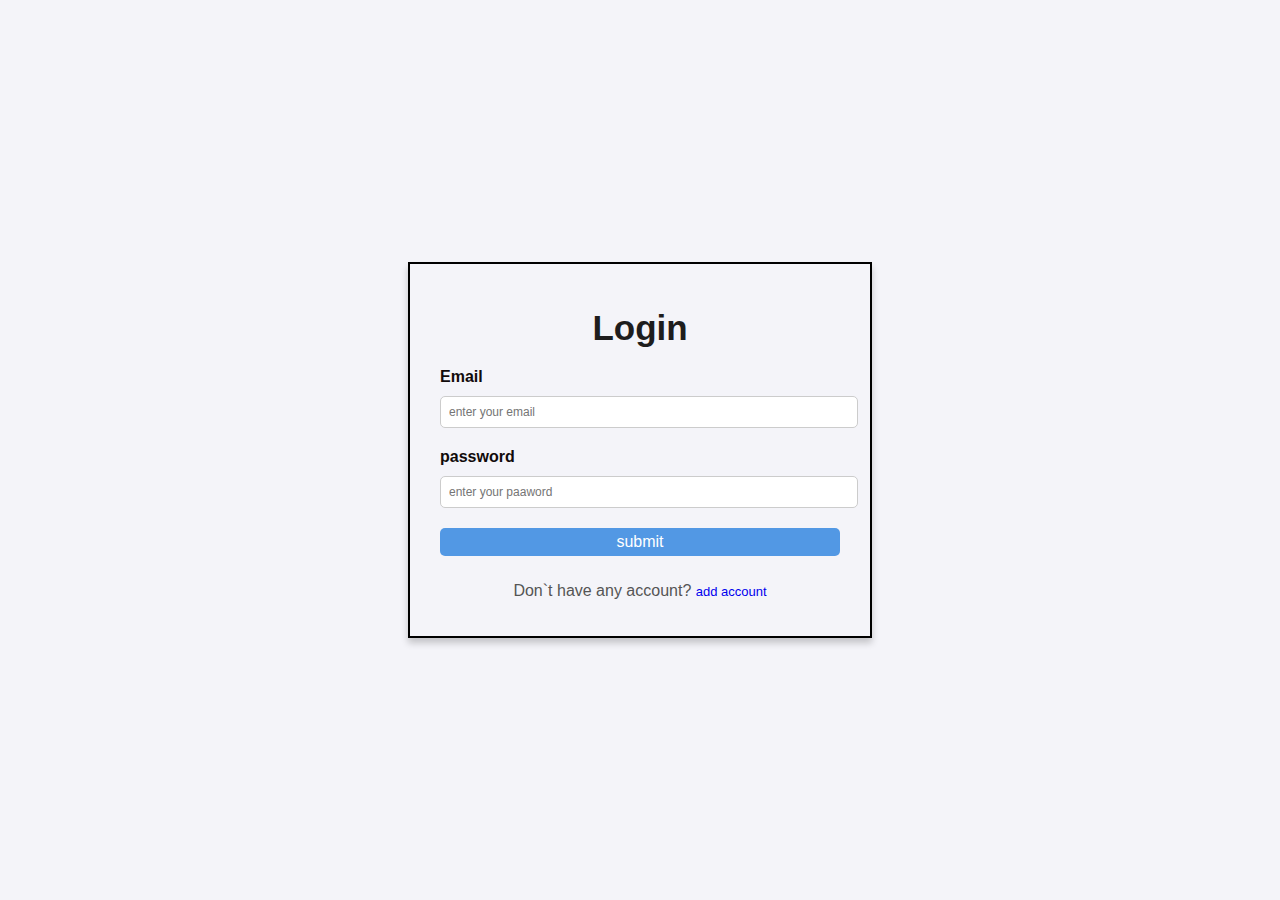
<file: index.html>
<!DOCTYPE html>
<html lang="en">
<head>
    <meta charset="UTF-8">
    <meta name="viewport" content="width=device-width, initial-scale=1.0">
    <title>Login-page</title>
    <link rel="stylesheet" href="new.css" />
</head>
<body>
    <div class="login-container">
        <h1>Login</h1>
        <form action="#" method="post">
     <div class="emailpart">
        <label for="email">Email</label>
        <input type="email" id="email" name="email" placeholder="enter your email" required />
     </div>
     <div class="emailpart">
        <label for="password">password</label>
            <input type="password" id="password" name="password" placeholder="enter your paaword" required/>
     </div>
     <button id="btn">submit</button>
        </form>
        <div class="footer-part">
            <p>Don`t have any account? <a href="#">add account</a></p>
        </div>
    </div>
</body>
</html>
</file>
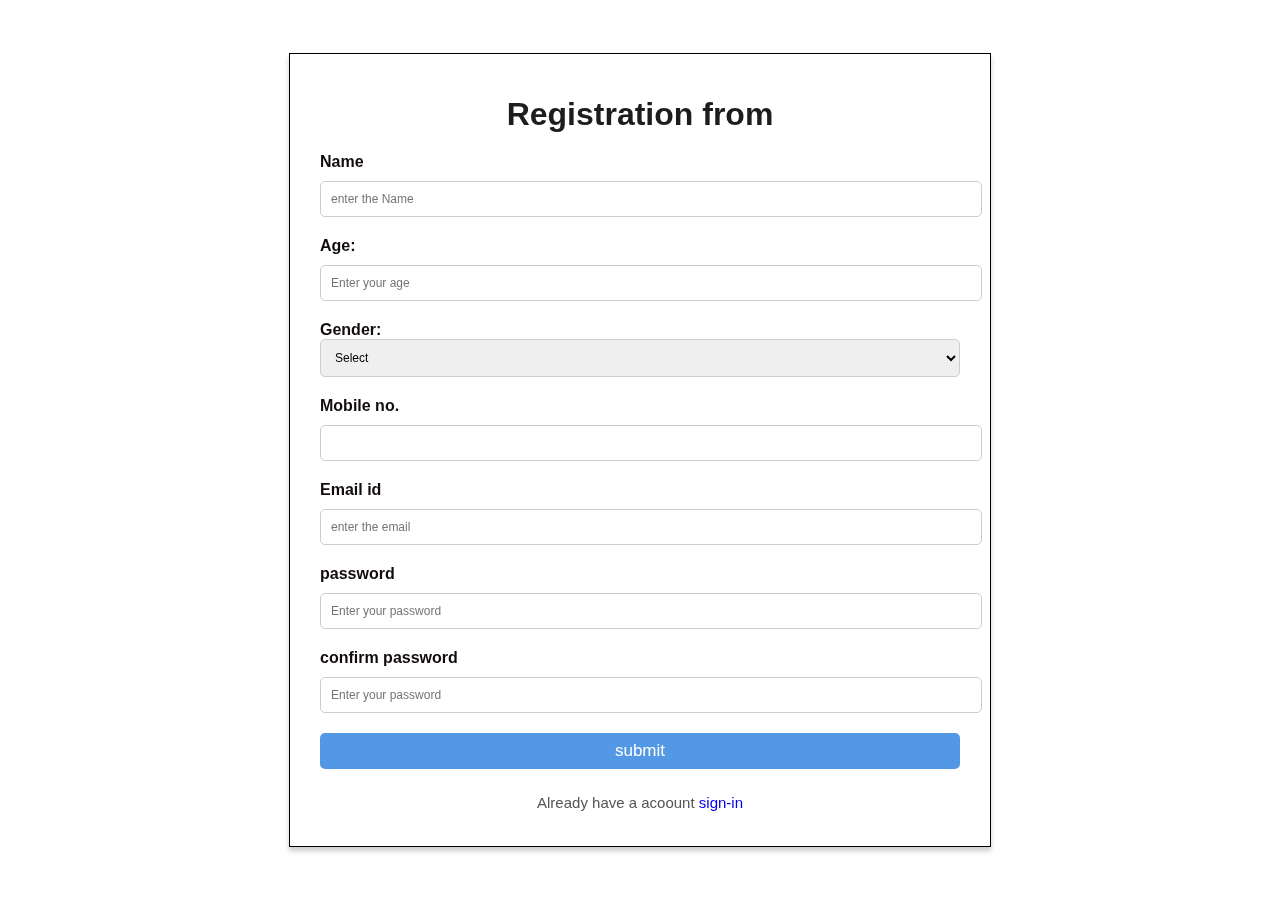
<file: registration.html>
<!DOCTYPE html>
<html lang="en">
<head>
    <meta charset="UTF-8">
    <meta name="viewport" content="width=device-width, initial-scale=1.0">
    <title>Registration Page</title>
    <link rel="stylesheet" href="registration.css" />
</head>
<body>
   <div class="registration">
    <h1>Registration from</h1>
 <form action="#" method="post">
    <div class="form">
        <label for="firstname">
             Name
        </label>
        <input type="text" id="name" name="name" placeholder="enter the Name" required />
    </div>

    <div class="form">
    <label for="age">Age:</label>
    <input type="number" id="age" name="age" placeholder="Enter your age" required>
 </div>

 <div class="form">
    <label for="gender" style="display: inline;">Gender:</label>
        <select id="gender" name="gender"  required>
            <option value="">Select</option>
            <option value="male">Male</option>
            <option value="female">Female</option>
            <option value="other">Other</option>
        </select>
</div>

<div class="form">
    <label for="number">
       Mobile no.
    </label>
    <input type="number" id="number" name="number" maxlength="10" required />
</div>


    <div class="form">
        <label for="email">
            Email id
        </label>
        <input type="email" id="email" name="email" placeholder="enter the email" required />
    </div>
   
 
    <div class="form">
        <label for="password">password</label>
        <input type="password" id="password" name="password" placeholder="Enter your password" required>
    </div>
   
    <div class="form">
        <label for="password">confirm password</label>
        <input type="password" id="password" name="password" placeholder="Enter your password" required>
    </div>

    <button id="btn">submit</button>
 </form>
 <div class="footerpart">
    <p>Already have a acoount <a href="#">sign-in</a></p>
 </div>
   </div>
</body>
</html>
</file>
<file: new.css>
body{
    font-family: Arial, Helvetica, sans-serif;
    margin: 0;
    padding : 0;
    display: flex;
    justify-content: center;
    align-items:center;
    height: 100vh;
    background-color: #f4f4f9;
}

.login-container{
    padding:20px 30px;
   border:2px solid black;
   box-shadow: 0 5px 7px rgba(0, 0, 0, 0.2);
   width:100%;
   max-width: 400px;
}

.login-container h1{
    text-align: center;
    margin-bottom: 20px;
    font-size: 35px;
    color: #1e1d1d;
}

.emailpart{
    margin-bottom: 20px;
}

.emailpart label{
    display:block;
    margin-bottom: 10px;
    font-weight: bold;
    color: #110b0b;
}

.emailpart input{
    width: 100%;
    padding: 8px;
    font-size: 12px;
    border:1px solid  #ccc;
    border-radius: 5px;
}

.emailpart input:focus{
    outline: none;
    border-color: black;
}

#btn{
    width:100%;
    padding:5px;
    font-size: 16px;
    margin-bottom: 10px;
    background-color: #5298e4;
    color: white;
    border:none;
    cursor: pointer;
    border-radius: 5px;
    transition: background-color 0.3s ease;
}

#btn:hover{
    background-color:  #092f58;
}

.footer-part{
    margin-top: 10px;
    text-align: center;
}

.footer-part p {
    color:#555;
}

.footer-part a{
    text-decoration: none;
    font-size: 13px;
}

.footer-part a:hover{
  text-decoration:underline ;
}
</file>
<file: registration.css>
body{
    font-family: Arial, Helvetica, sans-serif;
    display:flex;
    align-items: center;
    justify-content: center;
    height: 100vh;
    margin: 0;
    padding: 0;
    background-color: #f9f9f90a;
}

.registration{
    border: 1px solid black;
    padding: 20px 30px;
    box-shadow: 0 4px 5px rgba(0, 0, 0, 0.2);
    width: 100%;
    background: #fff;
    max-width: 50%;
    position: fixed;
}

.registration h1{
    text-align: center;
    margin-bottom: 20px;
    color: #1e1d1d;
}

.form{
   margin-bottom: 20px;
}

.form label{
    display: block;
    margin-bottom: 10px;
    color: #110b0b;
    font-weight: bold;
}

.form input,select{
    width: 100%;
    padding: 10px;
    font-size: 12px;
    border:1px solid  #ccc;
    border-radius: 5px;
    transition:back-ground 0.3s ease;
}


.form input:focus{
    outline: none;
    border-color: black;
}

#btn{
 width: 100%;
    padding: 8px;
    margin-bottom: 10px;
   font-size: 17px;
   background-color: #5298e4;
   color: white;
   border: none;
   cursor: pointer;
   border-radius: 5px;
  transition: back-ground 0.3s ease-in;
}

#btn:hover{
  background-color:  #044080;
}

.footerpart{
    margin-top: 10px;
    text-align: center;
}

.footerpart p{
    font-size: 15px;
    color:#555;
}

.footerpart a{
   text-decoration: none;
}

.footerpart a:hover{
    text-decoration: underline;
}
</file>
